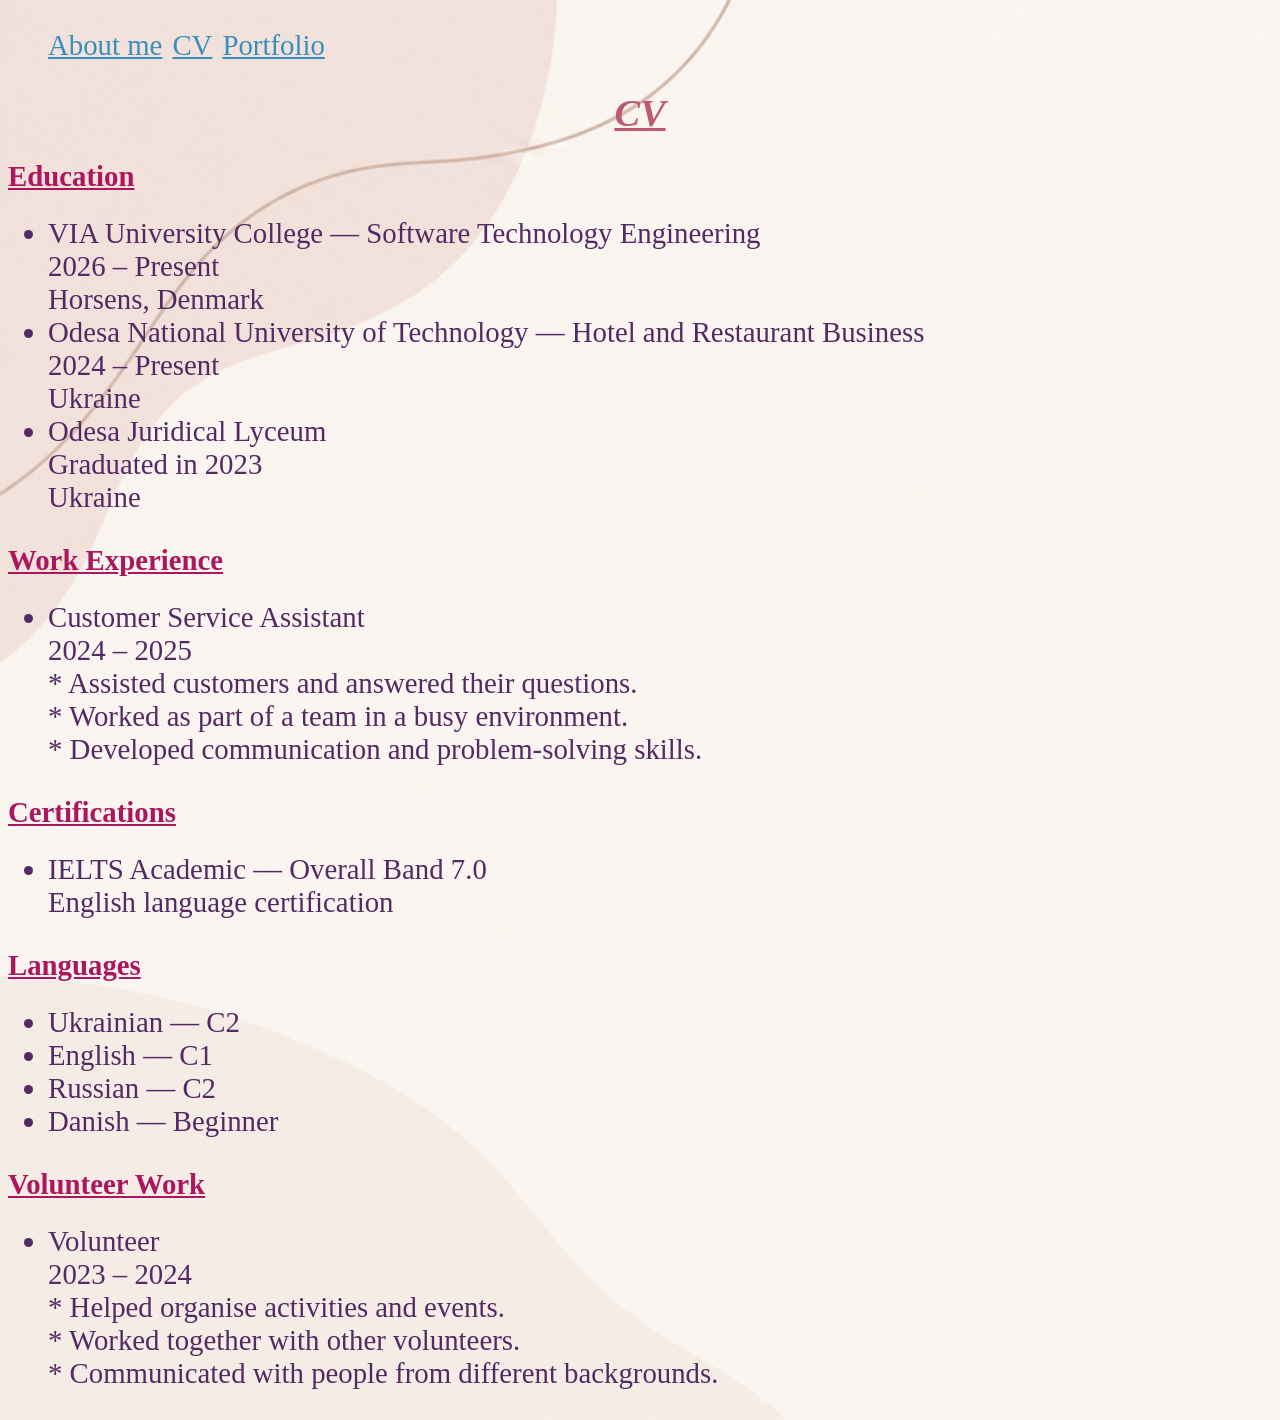
<file: index.html>
<!DOCTYPE html>

<html lang="en">

<head>
    <meta charset="utf-8">
        <title>CV</title>
        <link href="css/styles.css" type="text/css" rel="stylesheet"/>
        <meta name="viewport" content="width=device-width, initial-scale=1.0">
</head>

<body>
    <nav>
        <ul class="navbar"> <!--Navigation bar for the website-->
        <li class="nav"><a href="about-me.html">About me</a></li>
        <li class="nav"><a href="index.html">CV</a></li>
        <li class="nav"><a href="portfolio.html">Portfolio</a></li>
        </ul>
    </nav>
    
    <header>
        <h1 class="bolditalic">CV</h1>
    </header>

    <section>
        <h2 class="second">Education</h2>

        <ul class="cv">
            <li class="withbullets">VIA University College — Software Technology Engineering</li>
                <li class="name">2026 – Present</li>
                <li class="name">Horsens, Denmark</li>

            <li class="withbullets">Odesa National University of Technology — Hotel and Restaurant Business</li>
                <li class="name">2024 – Present</li>
                <li class="name">Ukraine</li>

            <li class="withbullets">Odesa Juridical Lyceum</li>
                <li class="name">Graduated in 2023</li>
                <li class="name">Ukraine</li>
        </ul>
    </section>

    <section>
        <h2 class="second">Work Experience</h2>

        <ul class="cv">
            <li class="withbullets">Customer Service Assistant</li>
                <li class="name">2024 – 2025</li>

                <li class="name">* Assisted customers and answered their questions.</li>
                <li class="name">* Worked as part of a team in a busy environment.</li>
                <li class="name">* Developed communication and problem-solving skills.</li>
        </ul>
    </section>

    <section>
        <h2 class="second">Certifications</h2>

        <ul class="cv">
            <li class="withbullets">IELTS Academic — Overall Band 7.0</li>
            <li class="name">English language certification</li>
        </ul>
    </section>

    <section>
        <h2 class="second">Languages</h2>

        <ul class="cv">
            <li class="withbullets">Ukrainian — C2</li>
            <li class="withbullets">English — C1</li>
            <li class="withbullets">Russian — C2</li>
            <li class="withbullets">Danish — Beginner</li>
        </ul>
    </section>

    <section>
        <h2 class="second">Volunteer Work</h2>

        <ul class="cv">
            <li class="withbullets">Volunteer</li>
                <li class="name">2023 – 2024</li>

                <li class="name">* Helped organise activities and events.</li>
                <li class="name">* Worked together with other volunteers.</li>
                <li class="name">* Communicated with people from different backgrounds.</li>
        </ul>
    </section>
</body>

</html>
</file>
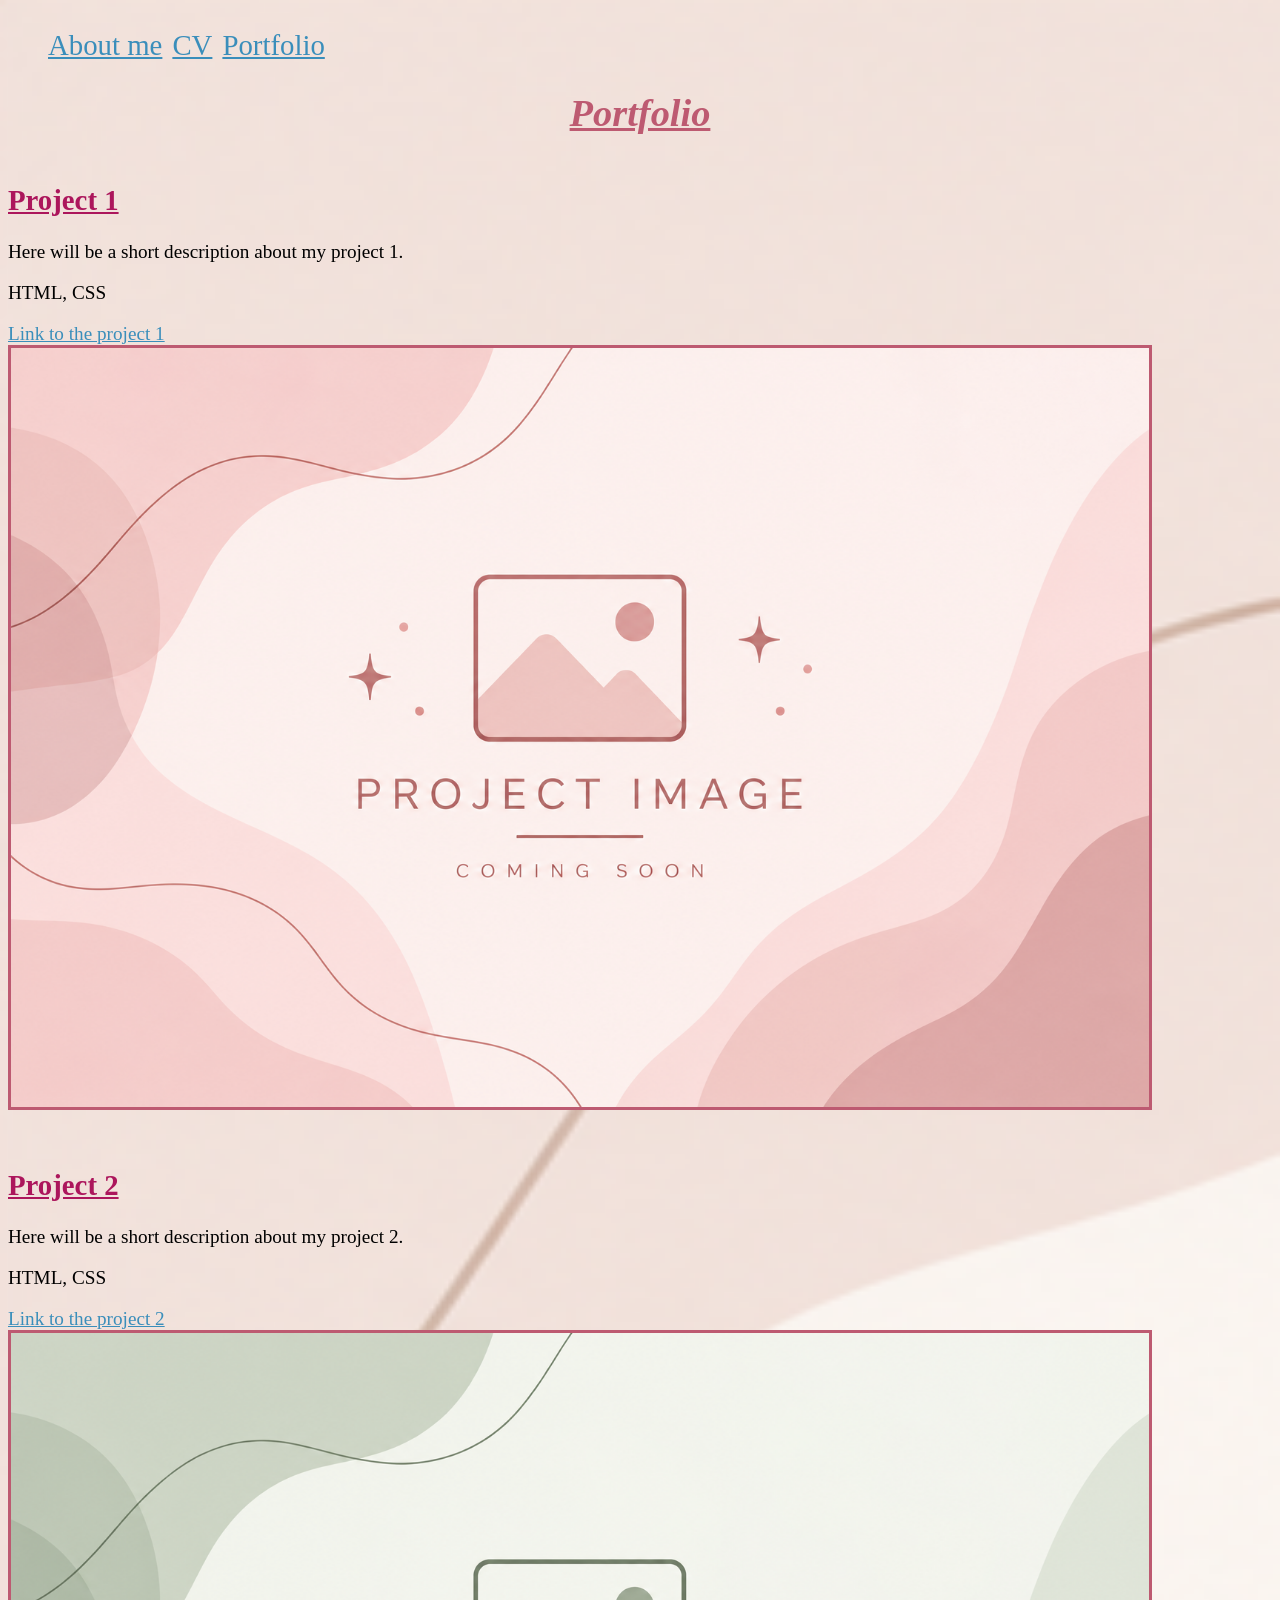
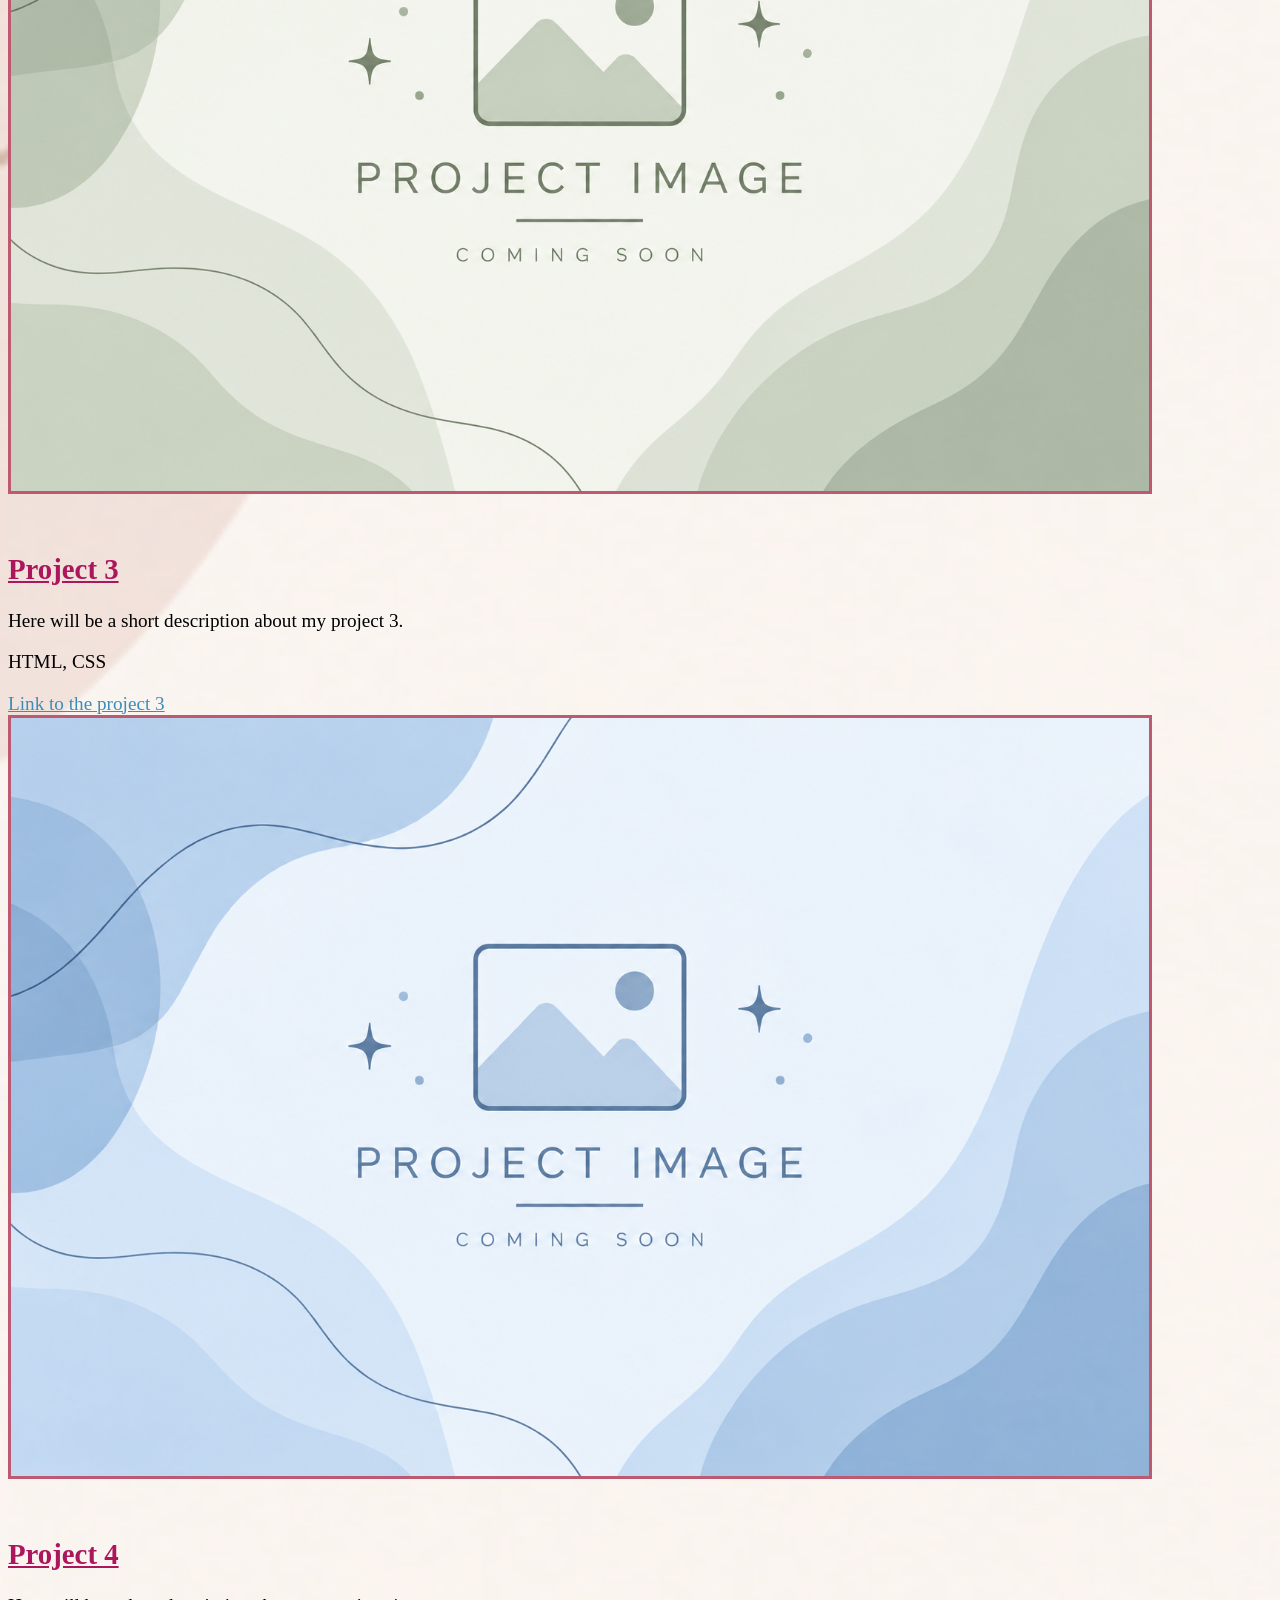
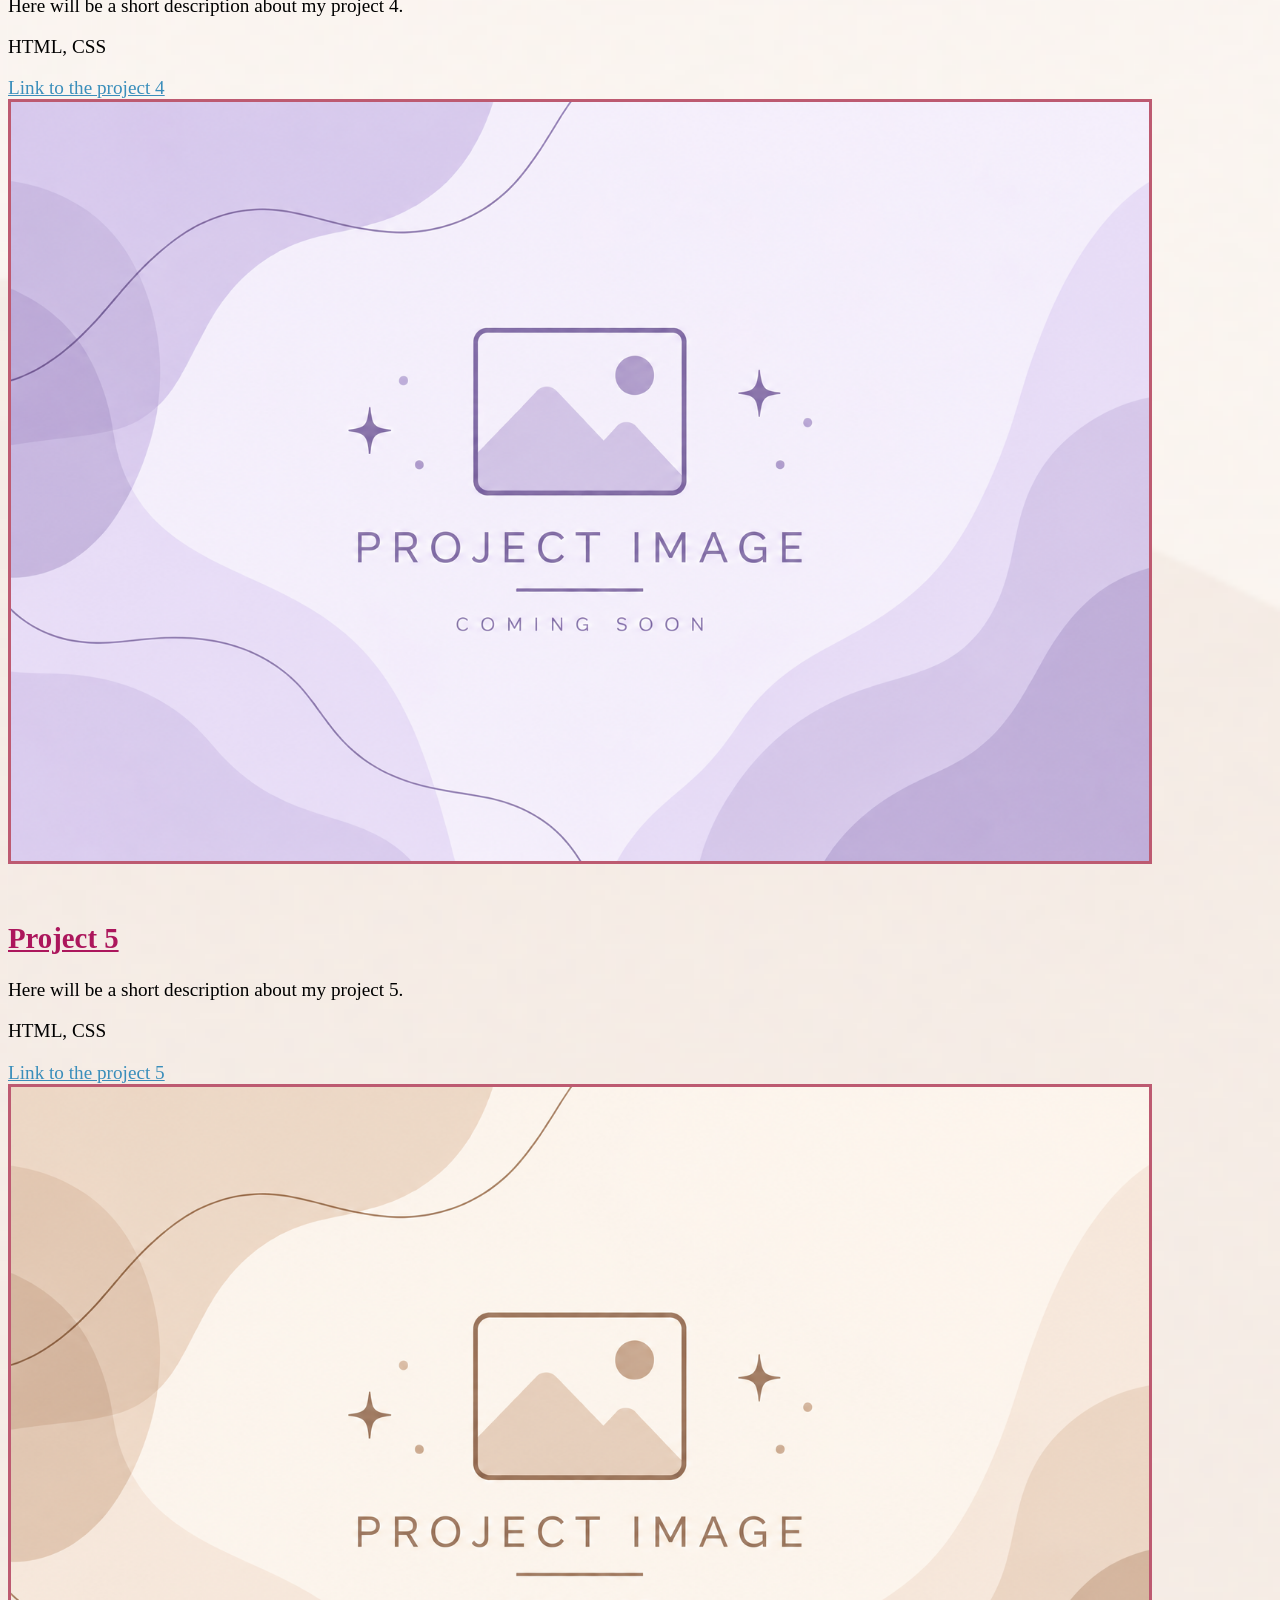
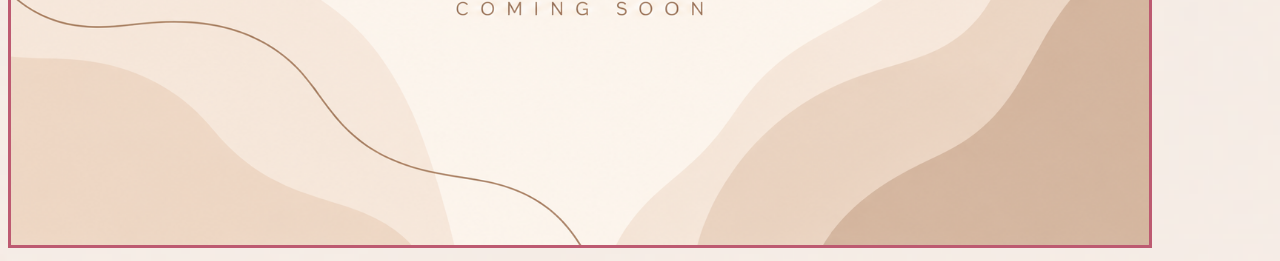
<file: Portfolio.html>
<!DOCTYPE html>

<html lang="en">

<head>
    <meta charset="utf-8">
        <title>Portfolio</title>
        <link href="css/styles.css" type="text/css" rel="stylesheet"/>
        <meta name="viewport" content="width=device-width, initial-scale=1.0">
</head>

<body>
    <nav>
        <ul class="navbar"> <!--Navigation bar for the website-->
            <li class="nav"><a href="aboutMe.html">About me</a></li>
            <li class="nav"><a href="index.html">CV</a></li>
            <li class="nav"><a href="portfolio.html">Portfolio</a></li>
        </ul>
    </nav>

    <header>
        <h1 class="bolditalic">Portfolio</h1>
    </header>
    
    <div class="projects">
        <div>
            <h2 class="second">Project 1</h2>
            <p>Here will be a short description about my project 1.</p>
            <p>HTML, CSS</p>
            <a href="#">Link to the project 1</a>
            <img src="images/ChatGPT project 1.png" alt="project 1 image">
        </div>
        <div>
            <h2 class="second">Project 2</h2>
            <p>Here will be a short description about my project 2.</p>
            <p>HTML, CSS</p>
            <a href="#">Link to the project 2</a>
            <img src="images/ChatGPT project 2.png" alt="project 2 image">
        </div>
        <div>
            <h2 class="second">Project 3</h2>
            <p>Here will be a short description about my project 3.</p>
            <p>HTML, CSS</p>
            <a href="#">Link to the project 3</a>
            <img src="images/ChatGPT project 3.png" alt="project 3 image">
        </div>
        <div>
            <h2 class="second">Project 4</h2>
            <p>Here will be a short description about my project 4.</p>
            <p>HTML, CSS</p>
            <a href="#">Link to the project 4</a>
            <img src="images/ChatGPT project 4.png" alt="project 4 image">
        </div>
        <div>
            <h2 class="second">Project 5</h2>
            <p>Here will be a short description about my project 5.</p>
            <p>HTML, CSS</p>
            <a href="#">Link to the project 5</a>
            <img src="images/ChatGPT project 5.png" alt="project 5 image">
        </div>
    </div>

</body>

</html>
</file>
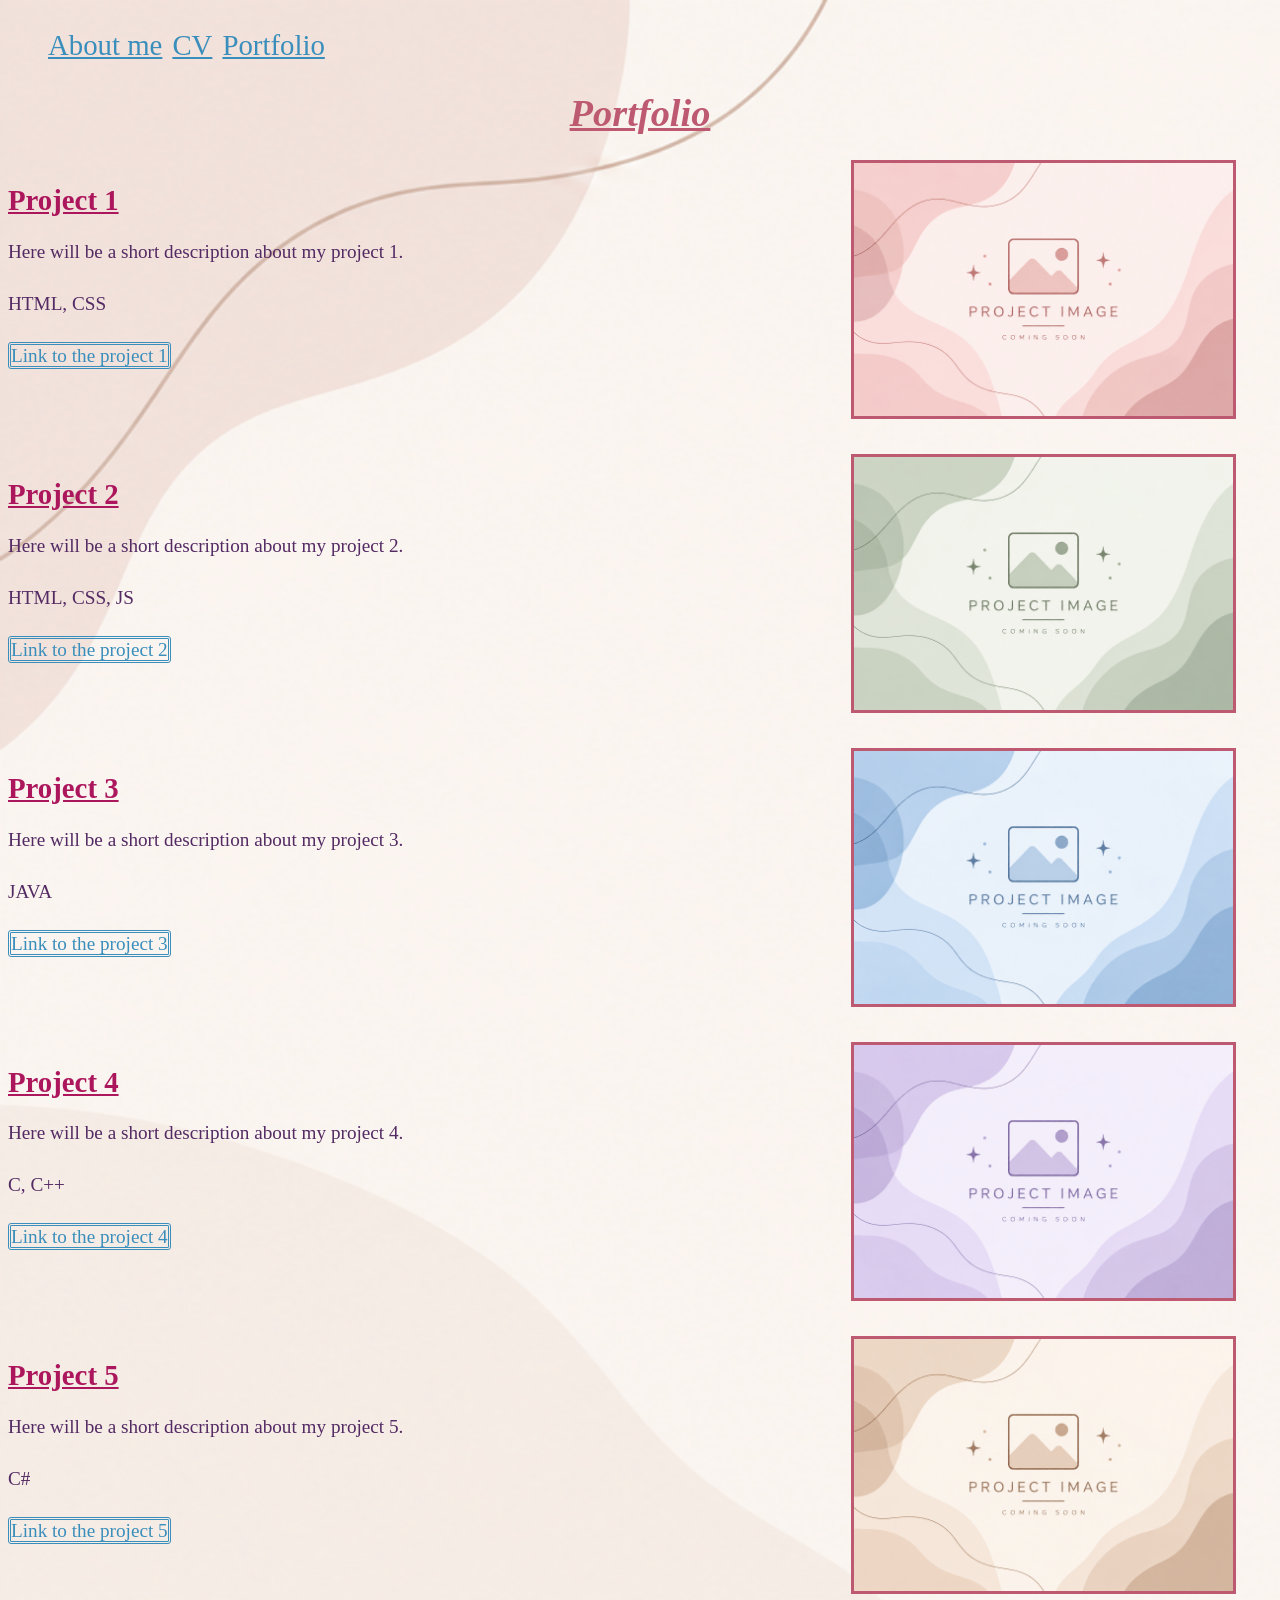
<file: portfolio.html>
<!DOCTYPE html>

<html lang="en">

<head>
    <meta charset="utf-8">
        <title>Portfolio</title>
        <link href="css/styles.css" type="text/css" rel="stylesheet"/>
        <meta name="viewport" content="width=device-width, initial-scale=1.0">
</head>

<body>
    <nav>
        <ul class="navbar"> <!--Navigation bar for the website-->
            <li class="nav"><a href="about-me.html">About me</a></li>
            <li class="nav"><a href="index.html">CV</a></li>
            <li class="nav"><a href="portfolio.html">Portfolio</a></li>
        </ul>
    </nav>

    <header>
        <h1 class="bolditalic">Portfolio</h1>
    </header>
    
    <div class="projects"> 
        <div class="each">
            <div>
                <h2 class="second">Project 1</h2> <!--Name of the Project 1-->
                <p class="about">Here will be a short description about my project 1.</p>
                <p class="about">HTML, CSS</p> <!--The technologies used in the Project 1-->
                <a href="#" class="work">Link to the project 1</a> 
            </div>
            <div>
                <img src="images/ChatGPT_project_1.png" alt="project 1 image">
            </div>
        </div>

        <div class="each">
            <div>
                <h2 class="second">Project 2</h2> <!--Name of the Project 2-->
                <p class="about">Here will be a short description about my project 2.</p>
                <p class="about">HTML, CSS, JS</p> <!--The technologies used in the Project 2-->
                <a href="#" class="work">Link to the project 2</a>
            </div>
            <div>
                <img src="images/ChatGPT_project_2.png" alt="project 2 image">
            </div>
        </div>

        <div class="each">
            <div>
                <h2 class="second">Project 3</h2> <!--Name of the Project 3-->
                <p class="about">Here will be a short description about my project 3.</p>
                <p class="about">JAVA</p> <!--The technologies used in the Project 3-->
                <a href="#" class="work">Link to the project 3</a>
            </div>
            <div>
                <img src="images/ChatGPT_project_3.png" alt="project 3 image">
            </div>
        </div>

        <div class="each">
            <div>
                <h2 class="second">Project 4</h2> <!--Name of the Project 4-->
                <p class="about">Here will be a short description about my project 4.</p>
                <p class="about">C, C++</p> <!--The technologies used in the Project 4-->
                <a href="#" class="work">Link to the project 4</a>
            </div>
            <div>
                <img src="images/ChatGPT_project_4.png" alt="project 4 image">
            </div>
        </div>

        <div class="each">
            <div>
                <h2 class="second">Project 5</h2> <!--Name of the Project 5-->
                <p class="about">Here will be a short description about my project 5.</p>
                <p class="about">C#</p> <!--The technologies used in the Project 5-->
                <a href="#" class="work">Link to the project 5</a>
            </div>
            <div>
                <img src="images/ChatGPT_project_5.png" alt="project 5 image">
            </div>
        </div>
    </div>
</body>

</html>
</file>
<file: css/styles.css>
body {
    background-image: url("../images/ChatGPT_Background_Image\ .png");
    background-size: cover;
    font-size: 1.2em;
}

h1 {
    color: rgb(189, 90, 113);
    font-family: 'Times New Roman', Times, serif;
    text-decoration: underline rgb(189, 90, 113);
    display: flex;
    justify-content: center;
}

h2.second {
    color: #ac165c;
    font-family: 'Times New Roman', Times, serif;
    text-decoration: underline #ac165c;
}

img {
    border: 3px solid rgb(189, 90, 113);
    max-width: 100%;
    height: auto;
    width: 90%;
    max-width: 100%;
}

.container { /*this is the grid in use*/
    display: grid;
    grid-template-columns: 1fr 2fr;
    font-size: 150%;
}

.projects { /*this is the grid in use*/
    display: grid;
    gap: 30px;
    grid-template-columns: auto;
}

.each { /*this is the grid in use*/
    display: grid;
    grid-template-columns: 2fr 1fr;
}

.bolditalic {
    font-style: italic;
}

li.nav {
    font-size: 1em;
    display: inline;
    margin-right: 10px;
    list-style: none;
}

.navbar { /*This is the flexbox in use*/
    display: flex;
    justify-content: flex-start;
    font-size: 150%;
}

li.name {
    list-style: none;
    font-size: 150%;
}

li.withbullets {
    font-size: 150%;
}

li.me {
    margin-bottom: 30px;
    color: rgb(189, 90, 113);
}

ul.cv {
    margin-bottom: 30px;
    color: #532a63;
}

p.about {
    margin-bottom: 30px;
    color:#532a63;
}

a.work:link { /* Making a nice link */
    border-style:double ;
    border-radius:3px ;
    text-decoration: none;
}
a:visited.work {
    color:rgb(153, 62, 121);
}
a:hover.work {
    color:rgba(102, 28, 105, 0.583);
}
a:active.work {
    color:rgb(227, 69, 190);
}

a:link { /* Making a nice link */
    color:rgb(58, 142, 187);
}
a:visited {
    color:rgb(81, 123, 167);
}
a:hover {
    color:rgba(68, 0, 0, 0.583);
    text-decoration:overline;
}
a:active {
    color:rgb(143, 75, 75);
}

@media screen and (max-width: 375px) { /* Making a recponsive website */
    .container {
        display: grid;
        grid-template-columns: 1fr;
    }
    .projects {
        display: grid;
        grid-template-columns: auto;
        gap: 10px;
    }
    .each {
        display: grid;
        grid-template-columns: 1fr;
        gap: 10px;
    }
}

@media screen and (min-width: 376px) and (max-width: 768px) { /* Making a recponsive website */
    .container {
        display: grid;
        grid-template-columns: 1fr 1fr;
    }
    .projects {
        display: grid;
        grid-template-columns: auto;
        gap: 10px;
    }
    .each {
        display: grid;
        grid-template-columns: 1fr 1fr;
        gap: 10px;
    }
}
</file>
